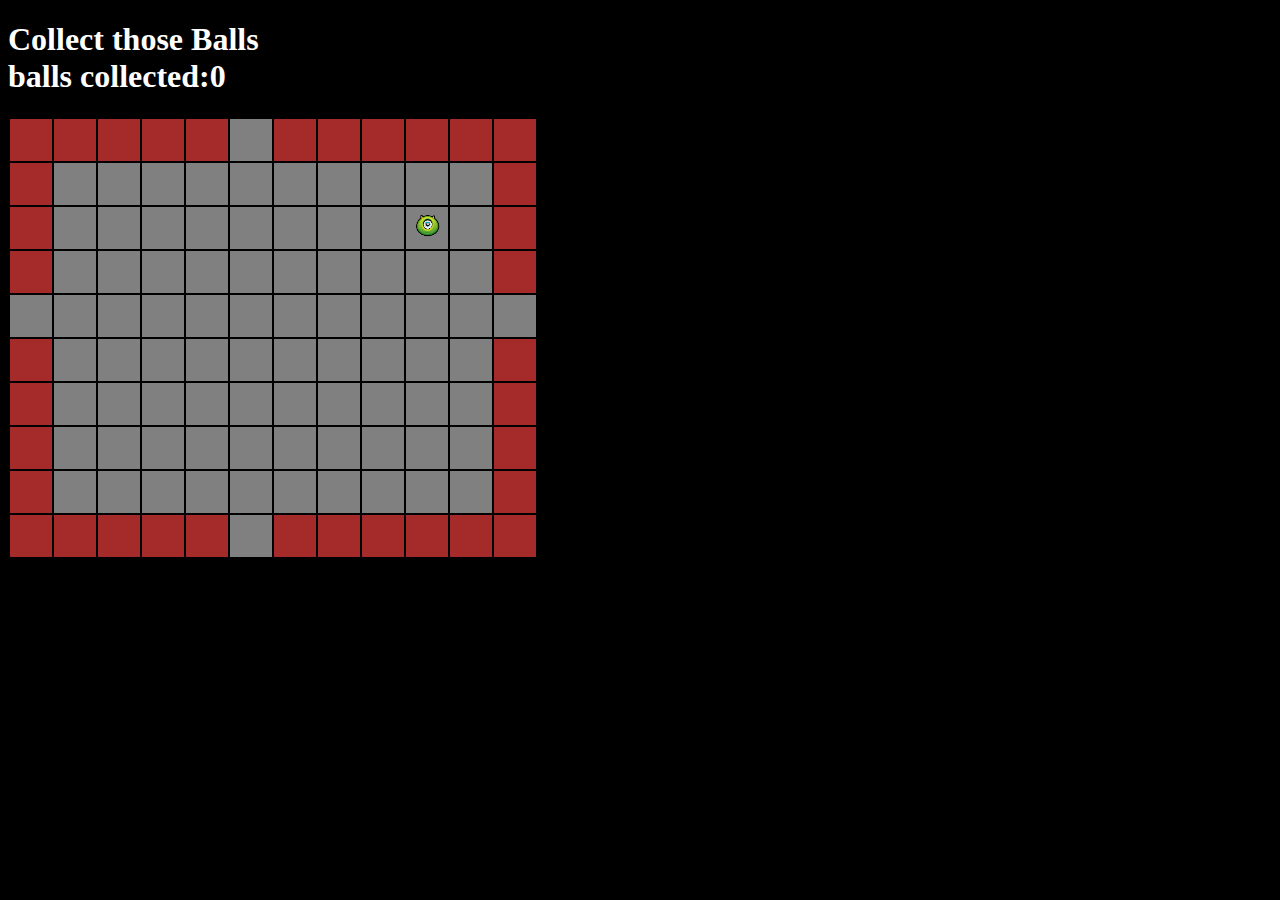
<file: projs/ball-board/index.html>
<!doctype html>
<html lang="en">

<head>
  <meta charset="utf-8">
  <title>Balls</title>
  <link rel="stylesheet" href="css/style.css">
</head>

<body onkeyup="handleKey(event)">
  <button onclick="resetGame()">restart game</button>
  <h1>Collect those Balls</br>  balls collected:0
  </h1>
  <table>
    <tbody class="board"></tbody>
  </table>
  <script src="js/app.js"></script>
</body>

</html>
</file>
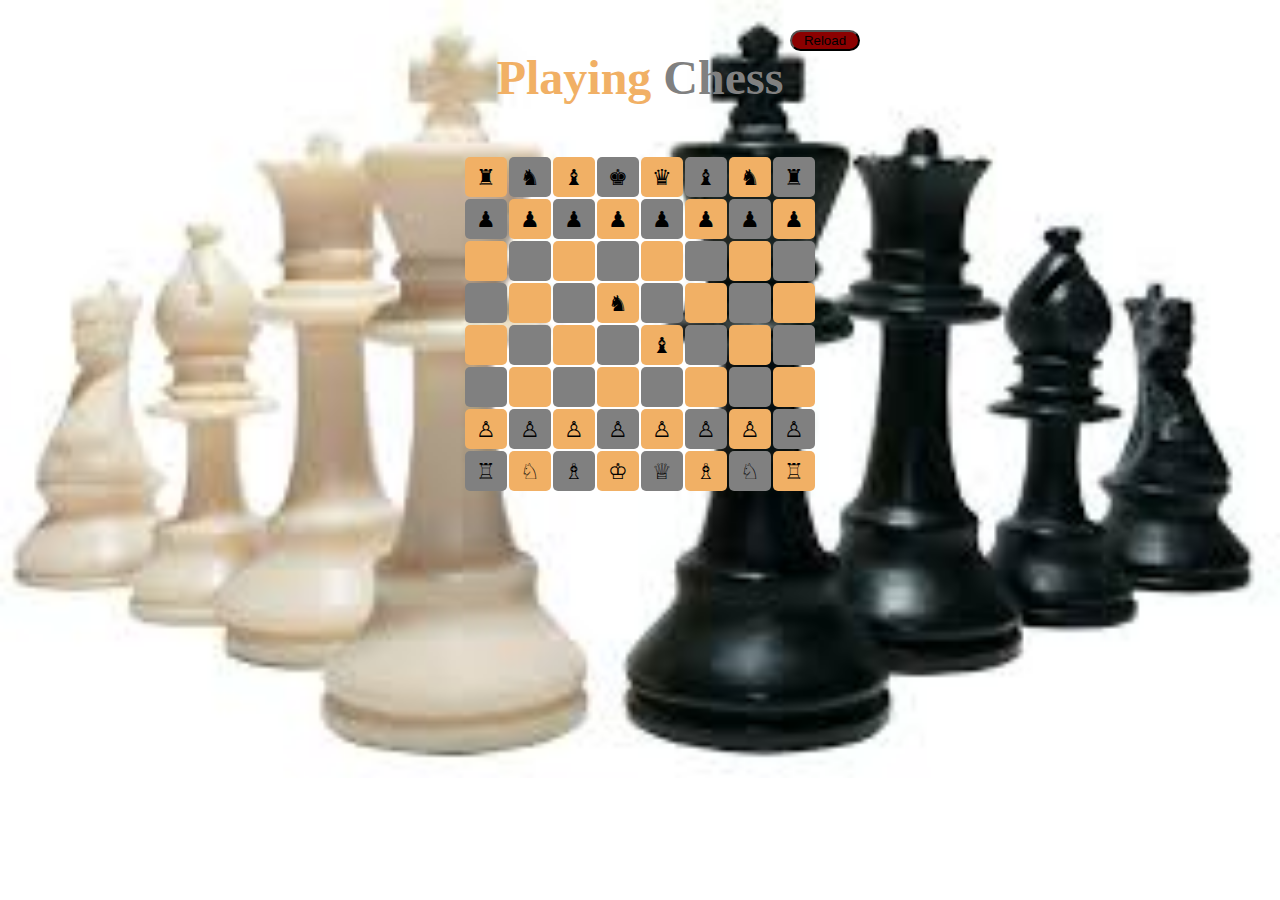
<file: projs/chess/index.html>
<html>
    <head>
        <title>Playing Chess</title>
        <meta charset="utf-8" />
        <link rel="stylesheet" href="css/main.css">
        
    </head>
    <body background="img/chess.jpg" onload="restartGame()" >

        <h1><span>Playing</span> Chess </h1>
       
        
        <table class="center">
            <tbody class="gameBoard"></tbody>
        </table>


        <button onclick="restartGame()">Reload</button>

        <script src="js/main.js"></script>    
        
    </body>
    
    
</html>
</file>
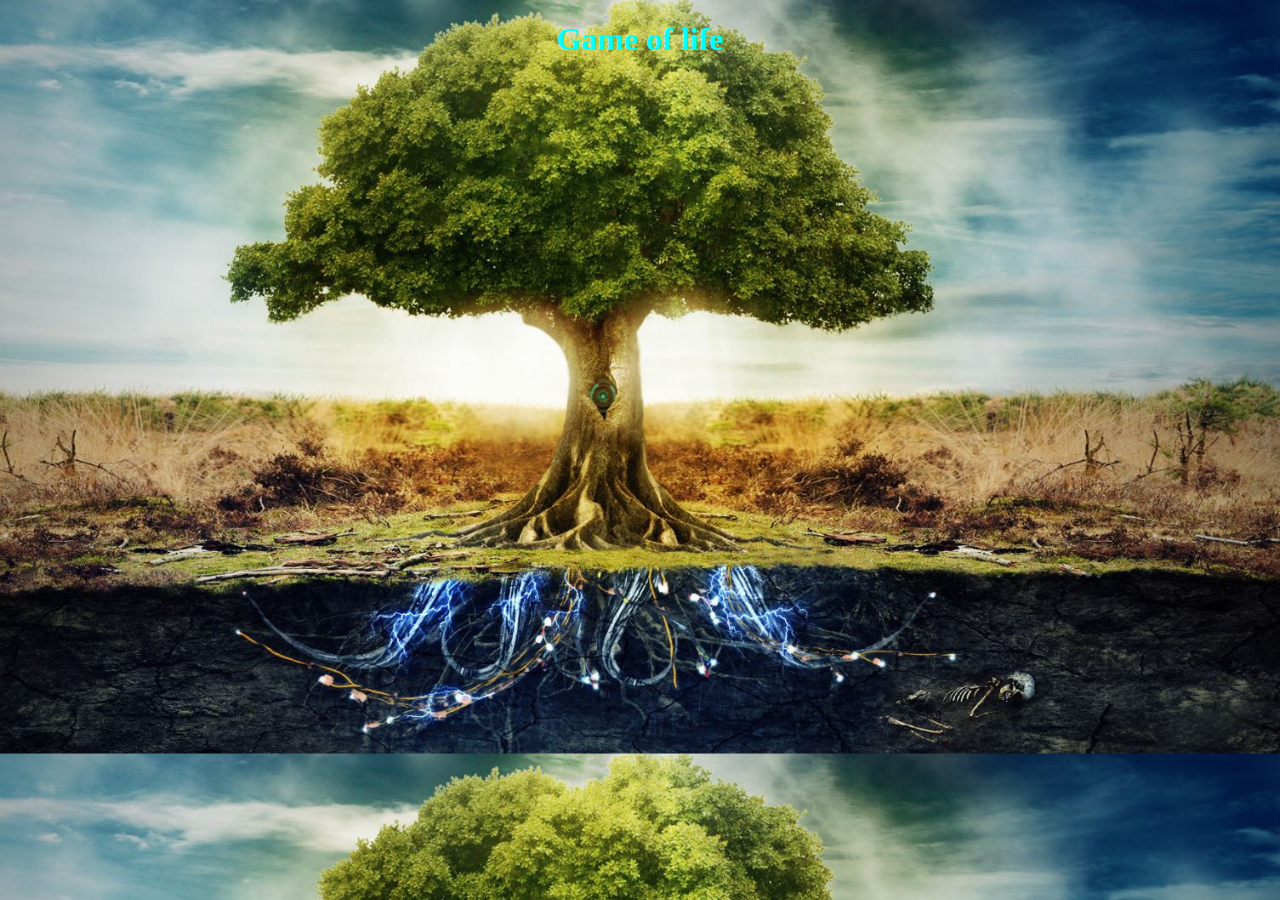
<file: projs/game of life/index.html>
<!DOCTYPE html>
<html lang="en">

<head>
    <meta charset="UTF-8">
    <meta name="viewport" content="width=device-width, initial-scale=1.0">
    <meta http-equiv="X-UA-Compatible" content="ie=edge">
    <link rel="stylesheet" href="css/style.css">
    <title>game of life </title>
</head>
<body background="img/wallpaper.png">
    <h1>Game of <span>life </span></h1>
<table>
    <tbody class="board">
    </tbody>
</table>
</body>

<script src="js/60.js"></script>

</html>
</file>
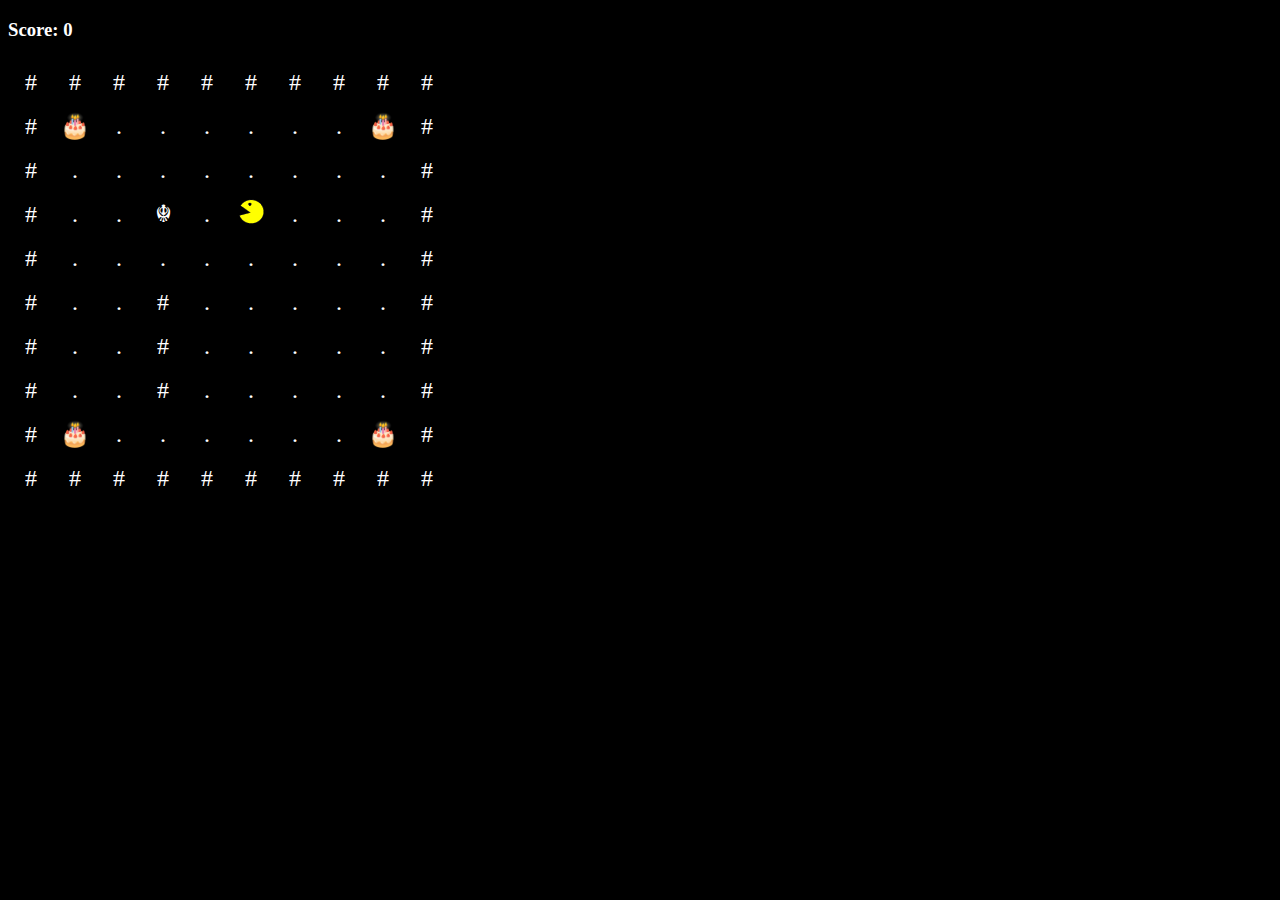
<file: projs/Pacman/pacman-starter/index.html>
<!doctype html>
<html>

<head>
  <meta charset="utf-8">
  <title>Pacman</title>
  <link rel="stylesheet" href="css/app.css" />
</head>
<body onload="init()" onkeydown="movePacman(event)">
  <div class="modal">
    <div class="banner">
      <button class="restartBtn" onclick="window.location.reload()">there is chance!</button>
      <button class="victoryBtn" onclick="window.location.reload()">victory!!</button>
    </div>
  </div>
  <header>
    <h3>Score:
      <span>0</span>
    </h3>
  </header>
  <div class="boardContainer"></div>

  <script src="js/general.js"></script>
  <script src="js/tryForEach.js"></script>
  <script src="js/pacman.js"></script>
  <script src="js/ghosts.js"></script>
  <script src="js/game.js"></script>
</body>

</html>
</file>
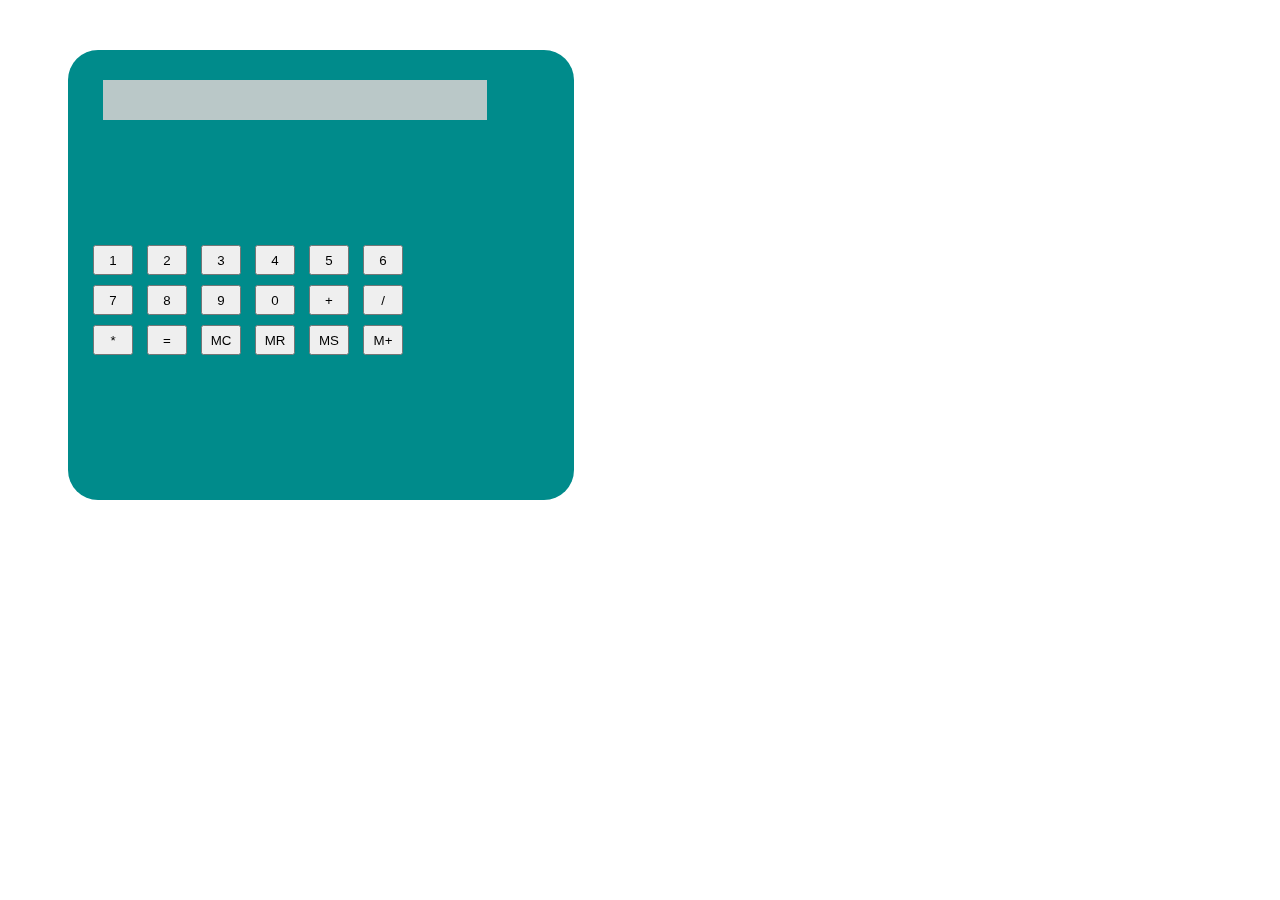
<file: projs/calc/calc.html>
<!DOCTYPE html>
<html lang="en">

<head>
    <meta charset="UTF-8">
    <title>calculator</title>
    <link rel="stylesheet" href="css/calc.css">
</head>

<body>
    <div class="calculator">
        <div class="numberDisplay"></div>
        <div class="digits">
            <button onclick="addDigit(this)">1</button>
            <button onclick="addDigit(this)">2</button>
            <button onclick="addDigit(this)">3</button>
            <button onclick="addDigit(this)">4</button>
            <button onclick="addDigit(this)">5</button>
            <button onclick="addDigit(this)">6</button>
            <button onclick="addDigit(this)">7</button>
            <button onclick="addDigit(this)">8</button>
            <button onclick="addDigit(this)">9</button>
            <button onclick="addDigit(this)">0</button>
            <button onclick="setOp(this)">+</button>
            <button onclick="setOp(this)">/</button>
            <button onclick="setOp(this)">*</button>
            <button onclick="calcResult()">=</button>
            <button onclick="setMemory(this)">MC</button>
            <button onclick="setMemory(this)">MR</button>
            <button onclick="setMemory(this)">MS</button>
            <button onclick="setMemory(this)">M+</button>
        </div>
    </div>
    <script src=js/calc.js></script>
</body>

</html>
</file>
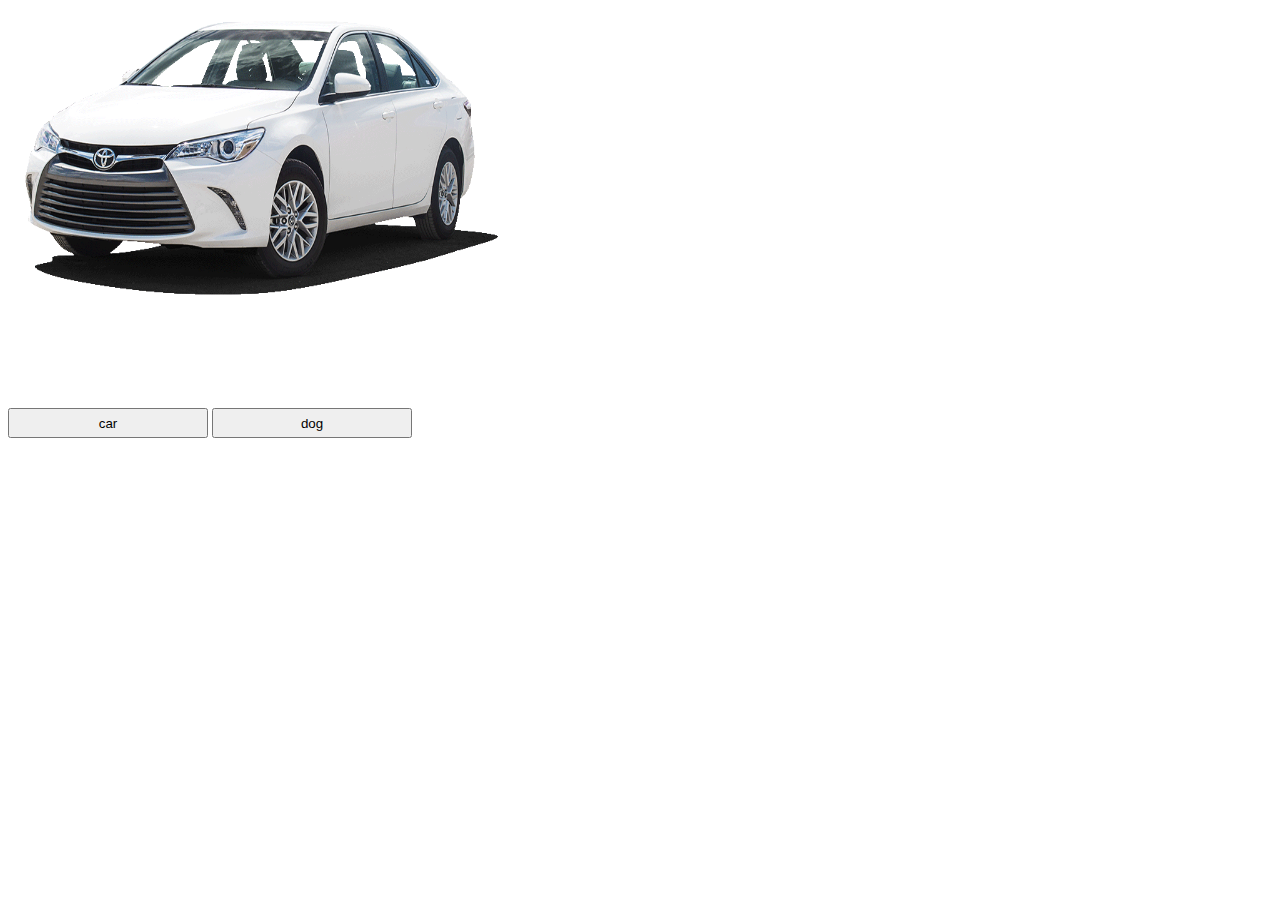
<file: projs/in-picture/in-picture.html>
<!DOCTYPE html>
<html lang="en">

<head>
    <meta charset="UTF-8">
    <title>in picture exercise</title>
    <link rel="stylesheet" href="css/in-picture.css">
</head>

<body onload="initGame(this)">

    <script src=js/inpicture.js></script>
</body>
</file>
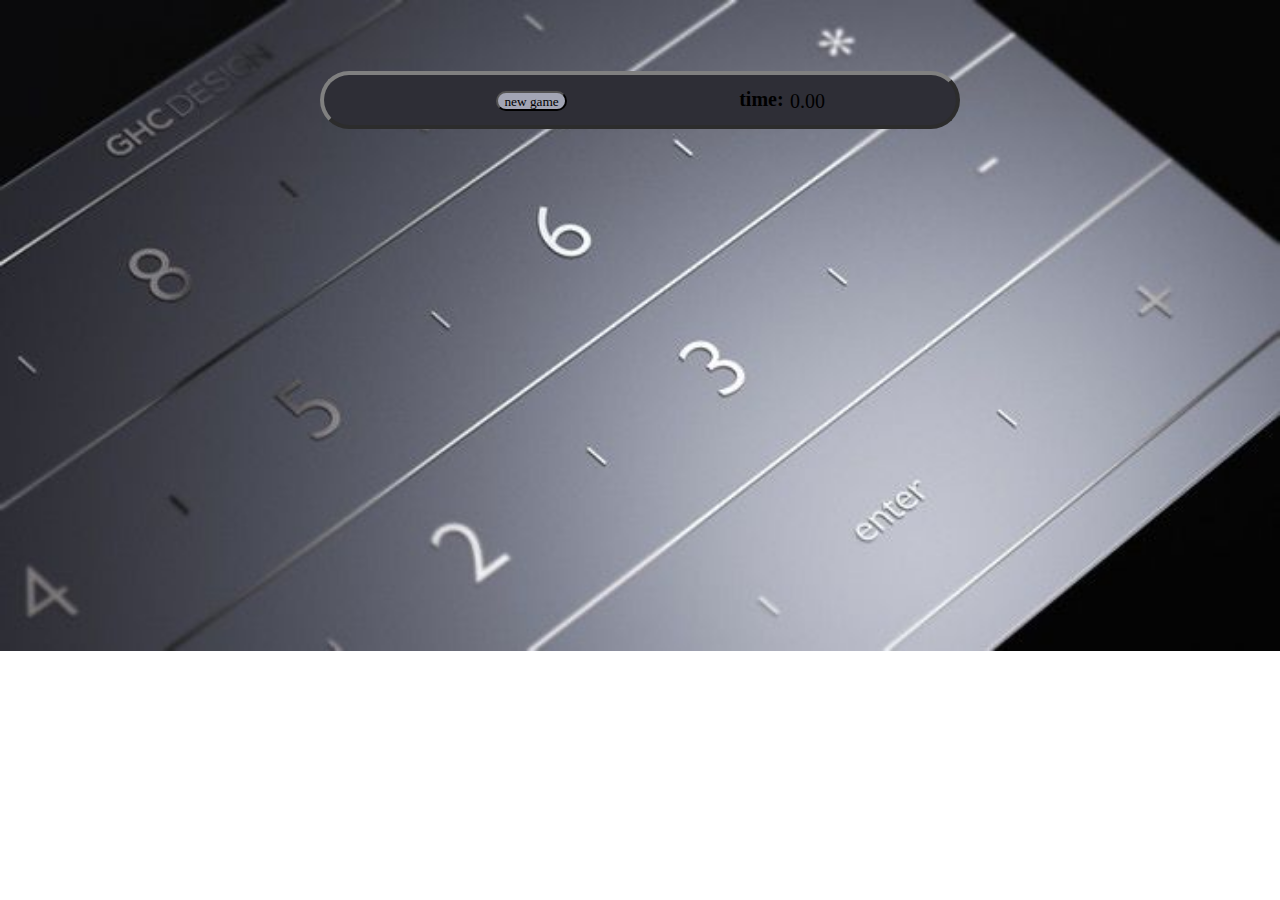
<file: projs/touch-nums/touch-nums.html>
<!DOCTYPE html>
<html lang="en">

<head>
    <meta charset="UTF-8">
    <title>thouch-nums</title>
    <link rel="stylesheet" href="css/touch-nums.css">
</head>

<body background="img/numswallpaper.png">
    <div class="time"><span>0.00</span></div>
    <div class="timer">
        <button onclick="createBoard()">new game</button>
        <h1>time:</h1>
    </div>
    <table class="board">
    </table>

</body>

<script src="js/touch-nums.js"></script>

</html>
</file>
<file: projs/ball-board/css/style.css>
body {background-color: black; color:white}

.cell {width:40px; height:40px;text-align: center}
.cell img {width:25px; height:auto;margin: auto}
.floor {background-color: gray}
.wall {background-color: brown}
p{padding-left: 300px; width:50%}
button{margin-left: 300px;position: absolute;margin-top: 50px;border-radius: 30px;visibility: hidden;}
.board{
margin: auto;
}

.ball{
    animation-name: ballSpinning;
    animation: ballSpinning 2s linear infinite;  
}
@keyframes ballSpinning{
0%{
    transform: rotate(0deg);
}
100%{
    transform: rotate(360deg);   
}
}
.new-ball{
     animation-name: ballApear;
    animation-duration: 2s;   
}

@keyframes ballApear{
    0%{
        opacity: 0;
    }
    100%{
        opacity: 1;
    }
}
.new-move{
    animation-name:moving;
    animation-duration:2s;
}
@keyframes moving{
    0%{
        width:25px;
         height:auto;
    }
    50%{
        opacity: 0;
    }
    100%{
        width:25px; 
        height:auto;
    }
}
</file>
<file: projs/chess/css/main.css>
body {
    /* background-color: black; */
    text-align: center;
    /* background-image : url(/img/chess.jpg);  */
    background-repeat: no-repeat;
    background-size: 100%;
}
h1 {
    margin: 50px;
    color: gray;
    font-family: fantasy;
    font-size: 3em;
}
h1 span{
color: rgb(241, 176, 101);
}
.black {
    background-color: gray
}
.white {
    background-color:rgb(241, 176, 101);
}

.selected {
    outline: 5px solid orange;
}

td{
    cursor: pointer;
    border-radius: 5px;
}
.mark {
    background-color: lightpink;    
    transition: all 2s;
}
.center {
    margin-left: auto;
    margin-right: auto;
}
.gameBoard td {
    width: 40px;
    height:40px;
    text-align: center;
    font-size:1.4em;
}
/* .moveStyle{
    transition: all 2s;
}
td span{
    transition: all;
} */
.center{
    border-radius: 20px;
}
button{
    position: absolute;
    width:70px;
    top:30px;
    margin-left: 150px;
    border-radius: 20px;
    background-color:darkred;
    cursor: pointer;
    transition: all 2s;
    animation-name: enlarge;
    animation-duration:4s;
     /* float: left; */
}
button:hover{
    color: red;
    font-family: cursive;
    width:100px;
    /* padding: 40px; */
}
</file>
<file: projs/game of life/css/style.css>
body{
    /* background: url(/img/wallpaper.png); */
    /* background */
    background-size: 100%;
}
td{
    width: 30px;
    height:30px;
    border:4px double rgb(48, 131, 48);
}
img{
    width: 30px;
    height: 30px;
    margin: auto;
    animation: appear 2s;
    background-color: aqua;
    border-radius: 10px;
    /* background-color: white; */
}
@keyframes appear{
    0%{
        opacity: 0;
    }
    100%{
        opacity: 1;
    }
}
table{
    border-collapse: collapse;
    margin: auto;
}
h1:not(span){
    text-align: center; 
    margin-bottom: 100px;
 font-family: fantasy;
 color: cyan;   
 animation-name: rotate;
 animation-duration: 3s;
    animation-iteration-count: infinite;
}
/* @keyframes rotate{
    0%{
transform: rotate(0deg);
    }
    100%{
transform: rotate(360deg);
    }
} */
h1 span{
    position: relative;
    /* top:50px; */
    animation-name: lifemove;
    animation-duration: 3s;
    animation-iteration-count: infinite;
}
@keyframes lifemove{
    0%{
top: 0;
    }
    50%{
        top:60px;
        color: rgb(48, 131, 48);
    }
    100%{
        top: 0px;
    }
}
</file>
<file: projs/Pacman/pacman-starter/css/app.css>
body {
  background-color: black;
  color: white;
}

.shown {
  position: fixed;
  opacity: 0.5;
  width: 100%;
  height: 100%;
  top: 0;
  left: 0;
  background-color: red;
  animation-name: showModal;
  animation-duration: 4s;
}
.victoryModal{
  position: fixed;
  opacity: 0.5;
  width: 100%;
  height: 100%;
  top: 0;
  left: 0;
  background-color:green;
  animation-name: showModal;
  animation-duration: 4s;
}
@keyframes showModal {
  0% {
    opacity: 0;
  }
  100% {
    opacity: 0.5;
  }
}

.slide {
  position: absolute;
  width: 100%;
  height: 20%;
  bottom: 40%;
  background-color: darkblue;
  animation-name: bannerSlide;
  animation-duration: 2s;
}

.victoryBanner{
  position: absolute;
  width: 100%;
  height: 20%;
  bottom: 40%;
  background-color:gold;
  animation-name: bannerSlide;
  animation-duration: 2s;
}
@keyframes bannerSlide {
  0% {
    bottom: -100px;
  }
  100% {
    bottom: 40%;
  }
}

.restartBtn {
  position: relative;
  top: 50%;
  left: 50%;
  display: none;
  border-radius: 20px;
  cursor: pointer;
}
.victoryBtn{
  position: relative;
  top: 50%;
  left: 50%;
  display: none;
  border-radius: 20px;
  cursor: pointer;
}
.cell {
  width: 40px;
  height: 40px;
  text-align: center;
  font-size: 1.5em;
}

.formLine {
  margin: 10px;
  padding: 10px;
  background-color: cornflowerblue;
}
img{
  width:25px;
  height:25px;
}
.up{
  transform: rotate(90deg);  
}
.down{
  transform: rotate(-90deg);
}
.right{
  transform: rotate(180deg);
}
.rleft{
  transform: rotate(0deg);
}
</file>
<file: projs/calc/css/calc.css>
.numberDisplay{
    background-color: rgba(189, 201, 201, 0.986);
    width:30%;
    margin-left: 35px;
    height: 40px;
    position: fixed;
    margin-top: 30px;

}
.calculator{
    background-color: darkcyan;
    margin-top: 50px;
    margin-left: 60px;
    width: 40%;
    height: 450px;
    border-radius: 30px;
}
.digits{
    width: 25%;
    height:200px;
    position: fixed;
    margin-top: 190px;
    margin-left: 20px;
}
button{
    width:40px;
    height:30px;
    margin:5px;
}
button #0{
    width:60px;
    margin-left: 40px;
    position: fixed;
}
.numberDisplay{
    text-align: center;
    font-family: cursive;
}
</file>
<file: projs/in-picture/css/in-picture.css>
img{
    width: 500px;
    height: 300px;
 margin:auto;
box-align: center;
padding-bottom: 60px;
position: absolute;
}
button{
    height:30px;
    width: 200px;
    margin-top: 400px;
}
</file>
<file: projs/touch-nums/css/touch-nums.css>
td{
height: 50px;
width:50px;
border: 2px solid brown;
font-family: 'Courier New', Courier, monospace;
text-align: center;
font-family: fantasy;
background-color: #a2a5b4;
cursor: pointer;
border-radius: 20px;
}
.board{
    margin:0 auto;  
    border-spacing: 10px;  
}

body{
    background-repeat: no-repeat; 
    background-size: 100%;
}
.timer {
    margin: 40px auto;
    display: flex;
    justify-content: space-evenly;
    flex-direction: row;
    width: 50%;
background-color: #2e2e36;    
    align-items: baseline;
    border-radius: 30px;
    border: 4px outset grey;
    
}
button{
    height:20px;
    border-radius: 30px;
    font-family: fantasy;
background-color: #a2a5b4;    
}
button:hover{
color:red;
    cursor: pointer;
}

.time{
position: relative;
background-color: #2e2e36;
margin: 0 auto;
top:82px;
width:0;
left:150px;
}
*:not(button){
    font-size: 20px;
    font-family: fantasy;
}
.clickedCell{
    animation-name: enlarge;
    animation-duration: .5s;
    background-color: #2e2e36;

}
@keyframes enlarge{
    0%{
transform: scale(auto,auto);
    }
    50%{
        transform: scale(1.5,1.5);
    }
    100%{
transform: scale(auto,auto);
        
    }
}
</file>
